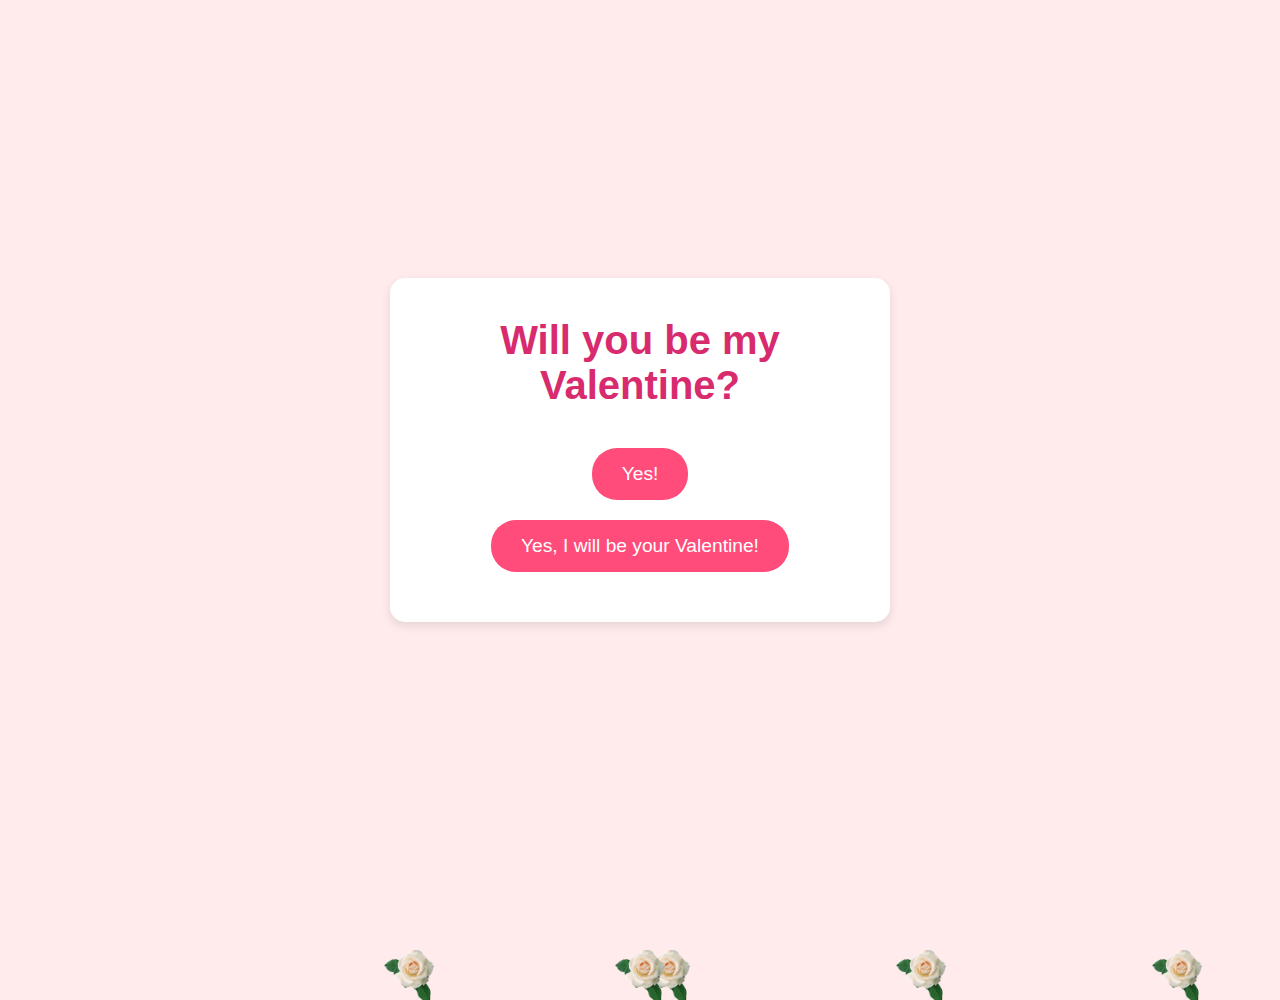
<file: index.html>
<!DOCTYPE html>
<html lang="en">
<head>
    <meta charset="UTF-8">
    <meta name="viewport" content="width=device-width, initial-scale=1.0">
    <meta http-equiv="X-UA-Compatible" content="ie=edge">
    <title>Future Plans</title>
    <link rel="stylesheet" href="styles.css">
</head>
<body>
    <div class="container">
        <div class="content">
            <h1 class="question">Will you be my Valentine?</h1>
            <div class="buttons">
                <a href="yes.html">
                    <button class="yes">Yes!</button>
                </a>
                <a href="valentine.html">
                    <button class="yes-valentine">Yes, I will be your Valentine!</button>
                </a>
            </div>
        </div>
    </div>

    <!-- White roses (animated elements) -->
    <div class="rose"></div>
    <div class="rose"></div>
    <div class="rose"></div>
    <div class="rose"></div>
    <div class="rose"></div>
</body>
</html>
</file>
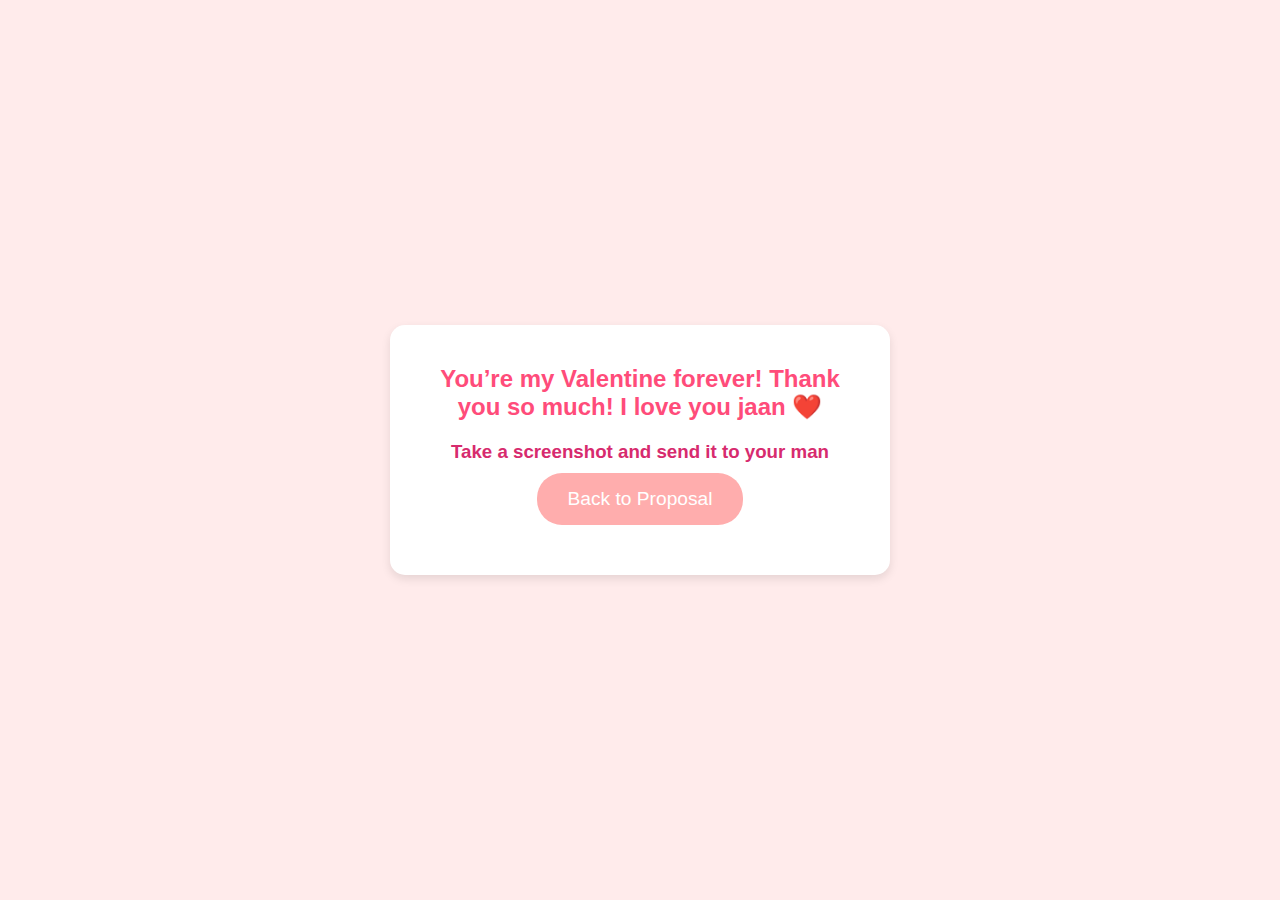
<file: valentine.html>
<!DOCTYPE html>
<html lang="en">
<head>
    <meta charset="UTF-8">
    <meta name="viewport" content="width=device-width, initial-scale=1.0">
    <meta http-equiv="X-UA-Compatible" content="ie=edge">
    <title>You’re My Valentine!</title>
    <link rel="stylesheet" href="styles.css">
</head>
<body>
    <div class="container">
        <div class="content">
            <h1 class="valentine-response">You’re my Valentine forever! Thank you so much! I love you jaan ❤️</h1>
            <h3 class="Valentine-response"> Take a screenshot and send it to your man</h3>
            <a href="index.html">
                <button class="back">Back to Proposal</button>
            </a>
        </div>
    </div>
</body>
</html>
</file>
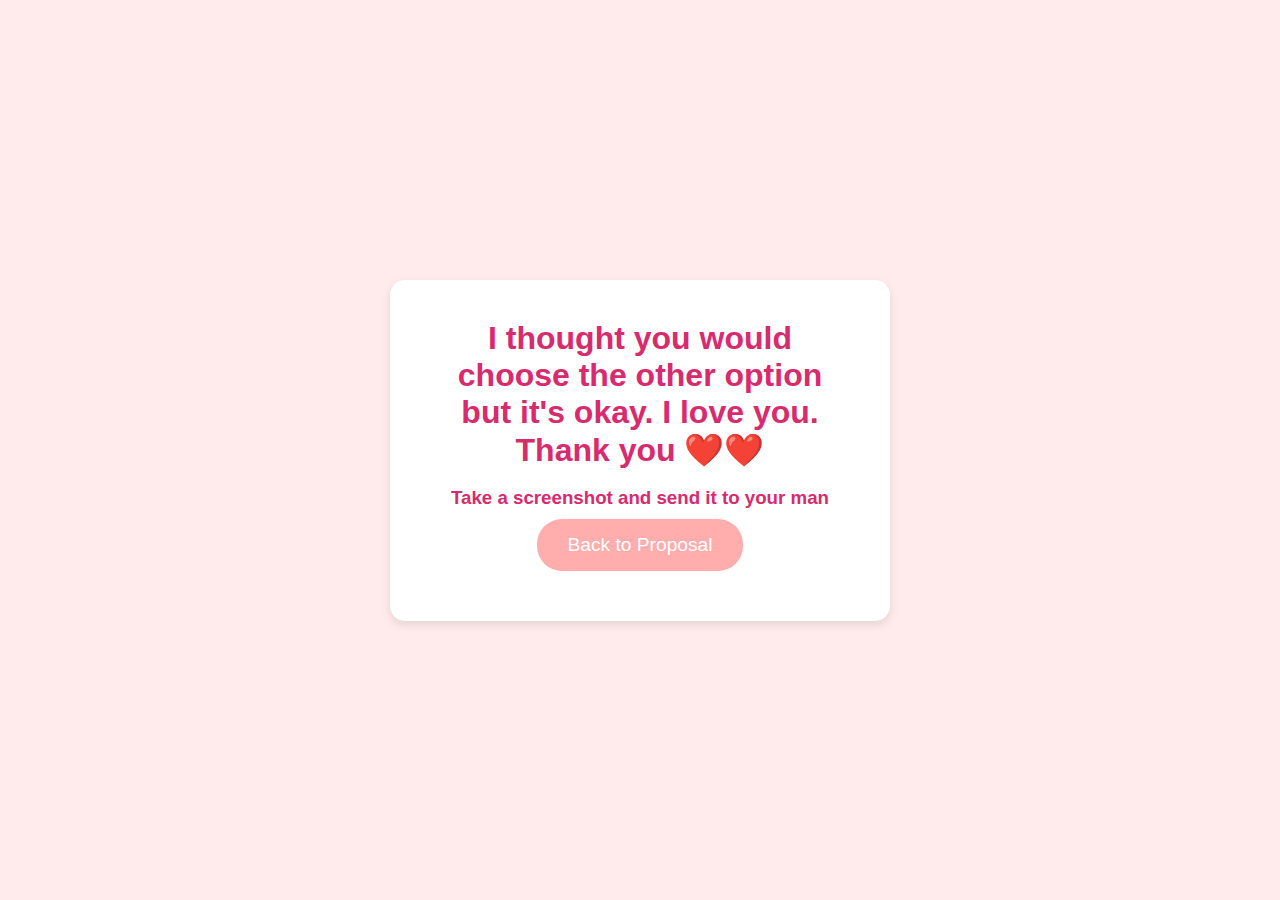
<file: yes.html>
<!DOCTYPE html>
<html lang="en">
<head>
    <meta charset="UTF-8">
    <meta name="viewport" content="width=device-width, initial-scale=1.0">
    <meta http-equiv="X-UA-Compatible" content="ie=edge">
    <title>I Love You Jaan</title>
    <link rel="stylesheet" href="styles.css">
</head>
<body>
    <div class="container">
        <div class="content">
            <h1 class="response">I thought you would choose the other option but it's okay. I love you. Thank you ❤️❤️</h1>
            <br>
            <h3 class="response">Take a screenshot and send it to your man</h3>
            <a href="index.html">
                <button class="back">Back to Proposal</button>
            </a>
        </div>
    </div>
</body>
</html>
</file>
<file: styles.css>
/* General reset */
* {
    margin: 0;
    padding: 0;
    box-sizing: border-box;
}

/* Body and font settings */
body {
    font-family: 'Arial', sans-serif;
    height: 100vh;
    background-color: #ffebeb; /* Soft pink background */
    position: relative; /* Positioning context for the animated roses */
    display: flex;
    justify-content: center;
    align-items: center;
    text-align: center;
    color: #d72b6e; /* Romantic dark pink text */
    overflow: hidden; /* Prevents roses from overflowing the screen */
}

/* Animate the roses */
@keyframes float-roses {
    0% {
        transform: translateY(0) rotate(0deg);
        opacity: 0;
    }
    50% {
        transform: translateY(-20px) rotate(10deg);
        opacity: 1;
    }
    100% {
        transform: translateY(0) rotate(0deg);
        opacity: 0;
    }
}

/* Container styling */
.container {
    background-color: white;
    border-radius: 15px;
    padding: 40px;
    box-shadow: 0 4px 10px rgba(0, 0, 0, 0.1);
    max-width: 500px;
    width: 100%;
}

/* Title styling */
h1.question {
    font-size: 2.5em;
    margin-bottom: 20px;
    font-weight: bold;
    color: #d72b6e;
}

/* Valentine response page styling */
h1.valentine-response {
    font-size: 1.5em;
    font-weight: bold;
    color: #ff4c7a; /* Romantic red */
    margin-bottom: 20px;
}

/* Button styling */
.buttons, .back-button {
    margin-top: 30px;
}

button {
    padding: 15px 30px;
    font-size: 1.2em;
    border: none;
    border-radius: 25px;
    margin: 10px;
    cursor: pointer;
    transition: transform 0.3s ease-in-out;
}

button:hover {
    transform: scale(1.1);
}

/* Yes button specific styling */
.yes {
    background-color: #ff4c7a; /* Warm, romantic red */
    color: white;
}

/* Yes, I will be your Valentine button styling */
.yes-valentine {
    background-color: #ff4c7a; /* Light romantic pink */
    color: white;
}

/* Back button styling for the response page */
.back {
    background-color: #ffadad; /* Soft pink */
    color: white;
}

/* White roses as animated elements */
.rose {
    position: absolute;
    bottom: -100px; /* Start below the viewport */
    width: 50px; /* Size of each rose */
    height: 50px;
    background-image: url('white-rose.png'); /* Replace with your white rose image */
    background-size: cover;
    background-position: center;
    animation: float-roses 10s infinite ease-in-out;
}

/* Add multiple rose elements with different animation timings */
.rose:nth-child(1) {
    left: 10%;
    animation-duration: 12s;
    animation-delay: 2s;
}

.rose:nth-child(2) {
    left: 30%;
    animation-duration: 14s;
    animation-delay: 3s;
}

.rose:nth-child(3) {
    left: 50%;
    animation-duration: 16s;
    animation-delay: 4s;
}

.rose:nth-child(4) {
    left: 70%;
    animation-duration: 13s;
    animation-delay: 5s;
}

.rose:nth-child(5) {
    left: 90%;
    animation-duration: 18s;
    animation-delay: 6s;
}
</file>
